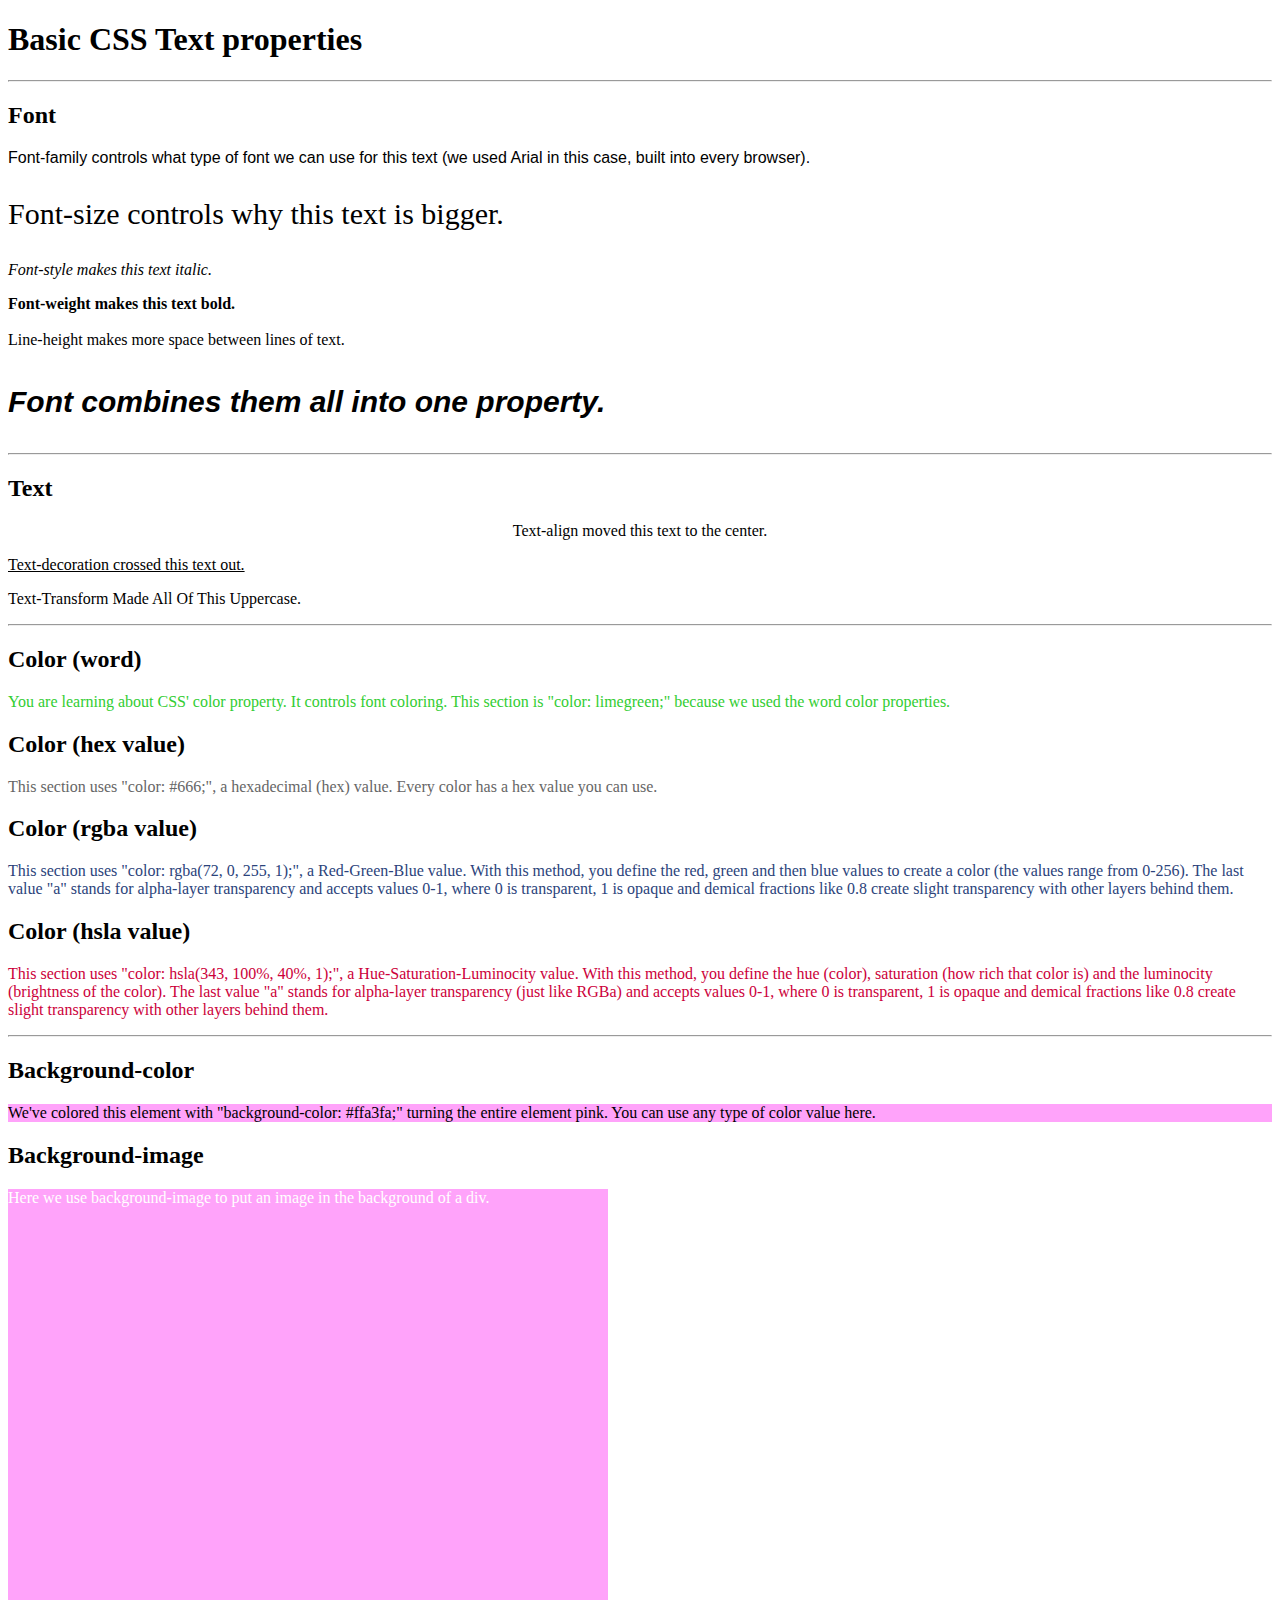
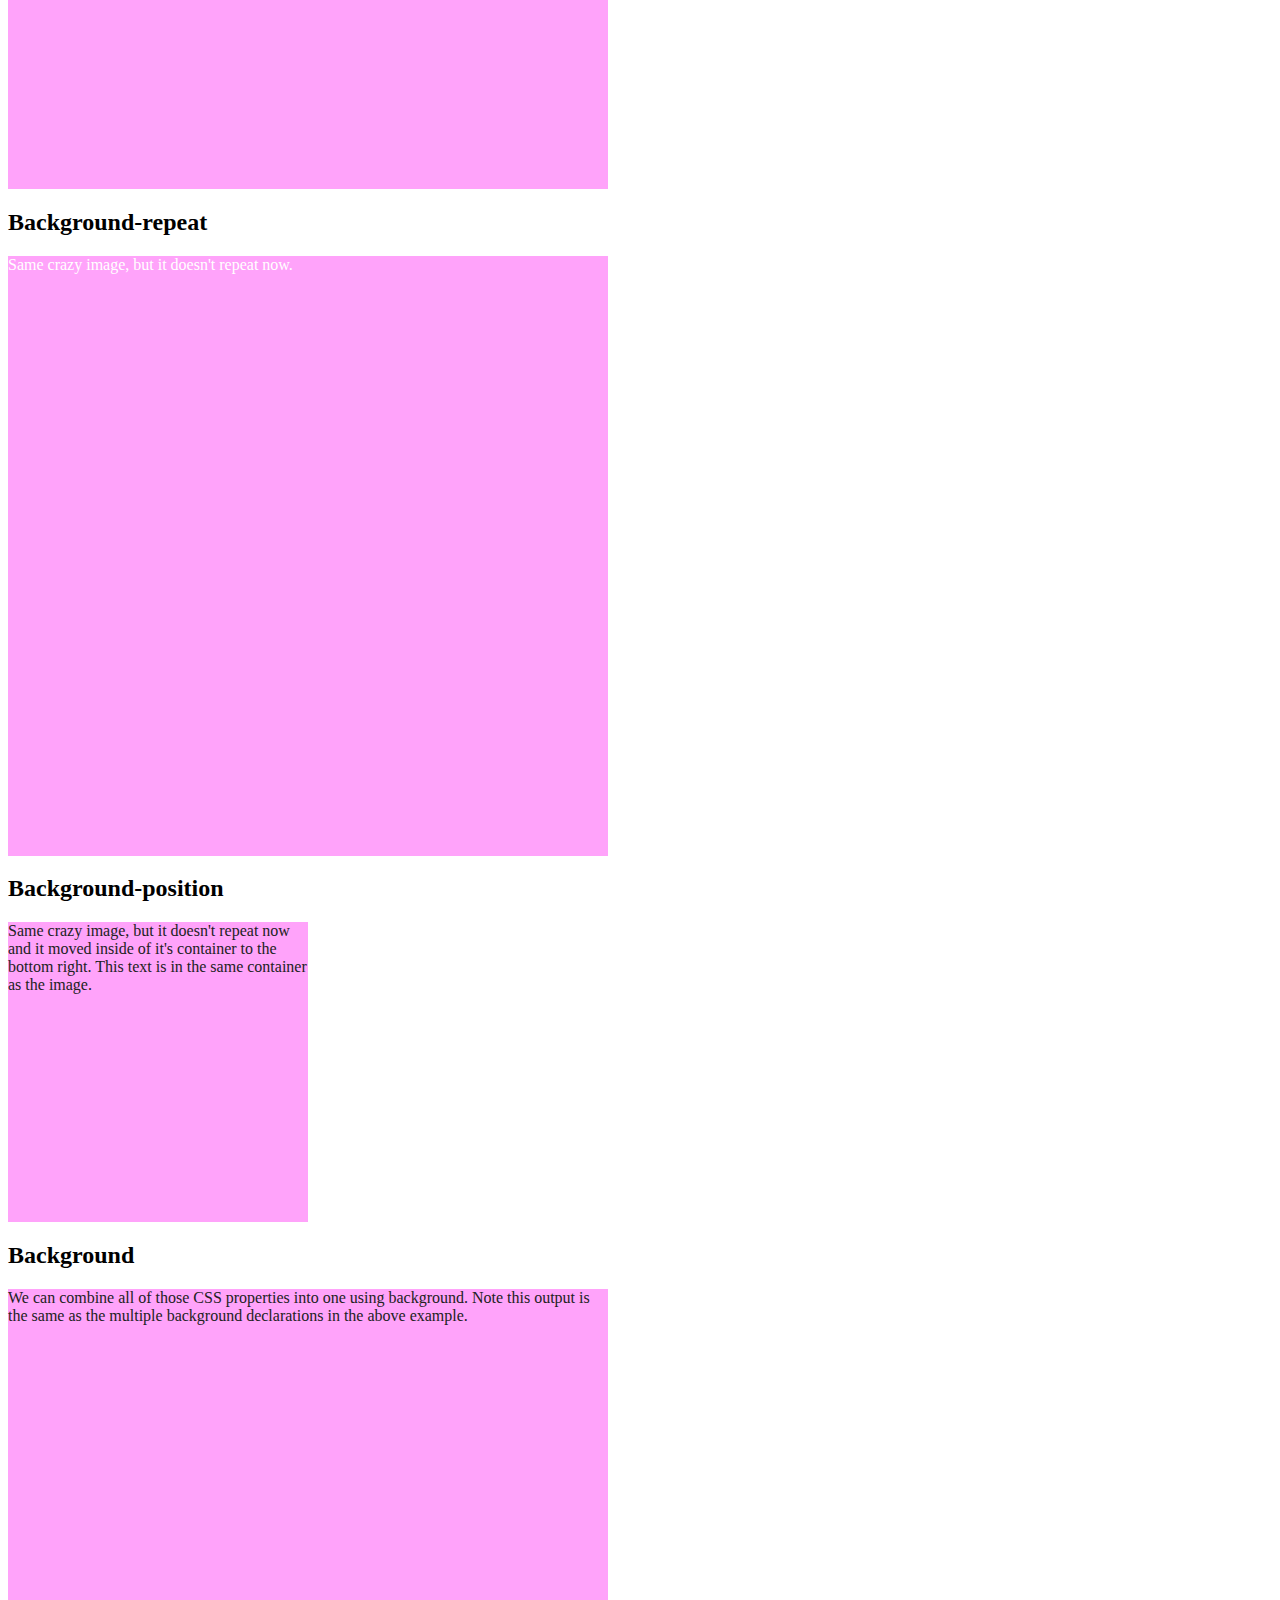
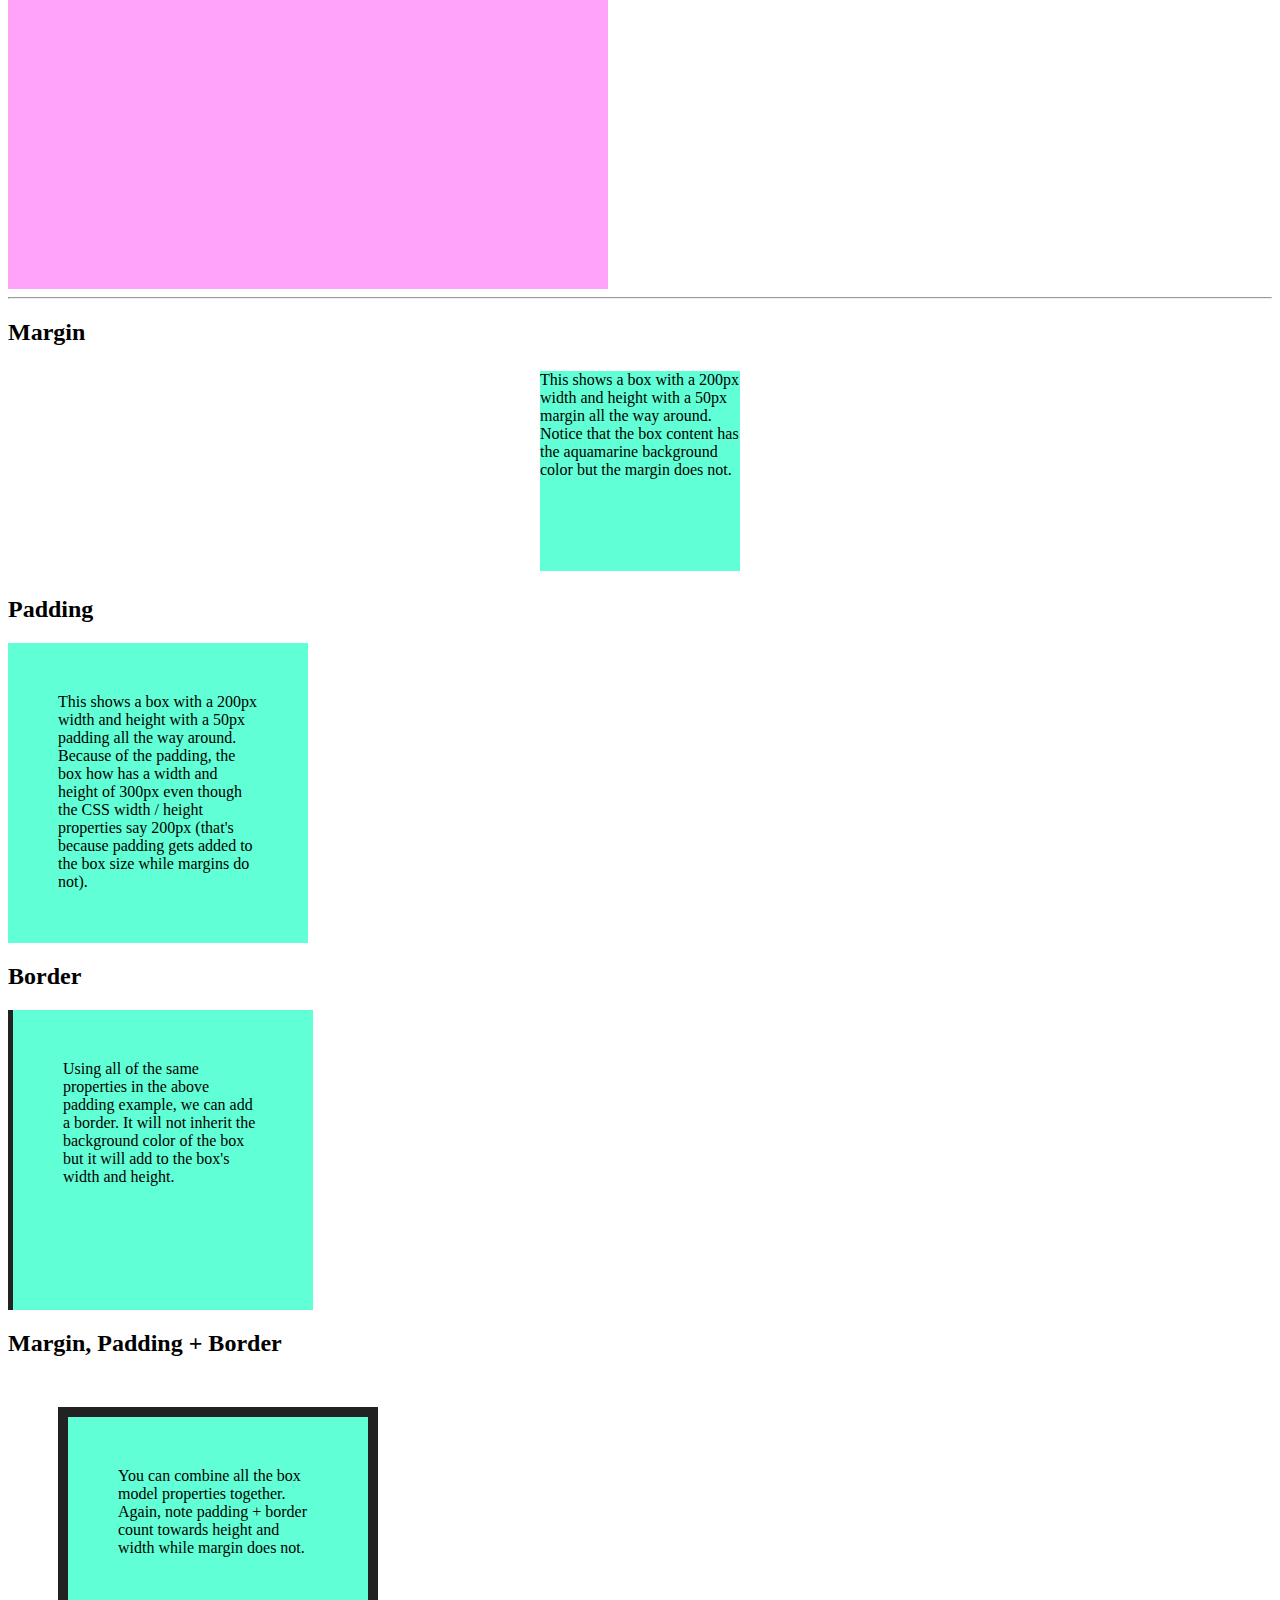
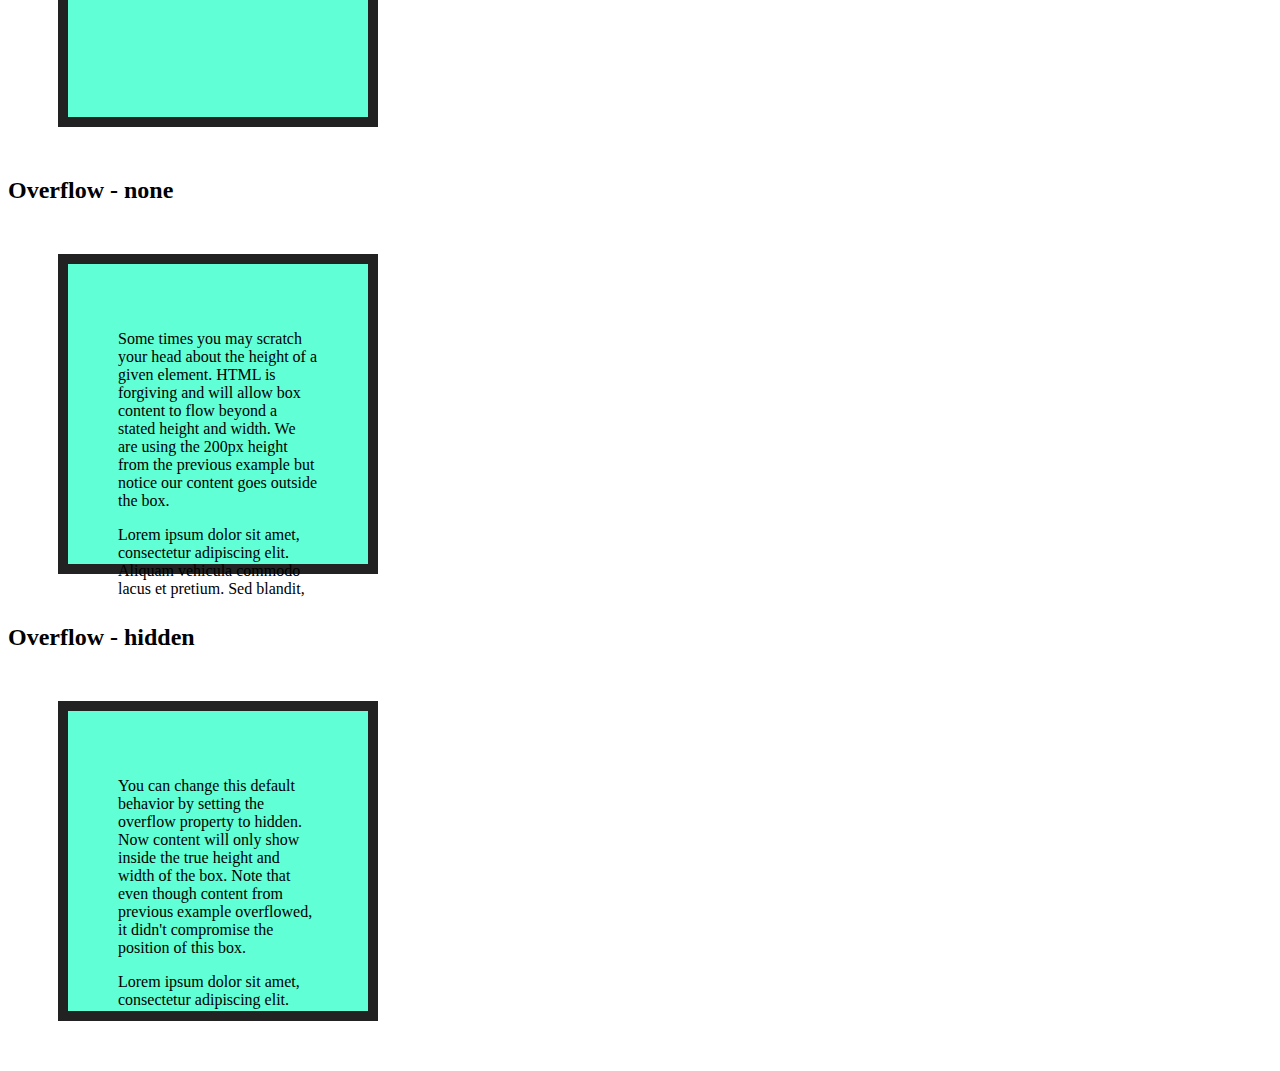
<file: 03_box_model/assignments/00-css-reference/index.html>
<!doctype html>
<html>
<head>
  <link rel="stylesheet" href="main.css">
</head>
<body>
  <h1>Basic CSS Text properties</h1>
  <hr>
  <div class="sample">
    <h2>Font</h2>
    <p class="sample-font-family">Font-family controls what type of font we can use for this text (we used Arial in this case, built into every browser).</p>
    <p class="sample-font-size">Font-size controls why this text is bigger.</p>
    <p class="sample-font-style">Font-style makes this text italic.</p>
    <p class="sample-font-weight">Font-weight makes this text bold.</p>
    <p class="sample-line-height">Line-height makes more space between lines of text.</p>
    <p class="sample-font">Font combines them all into one property.</p>
  </div>
  <hr>
  <section class="sample">
    <h2>Text</h2>
    <p class="sample-text-align">Text-align moved this text to the center.</p>
    <p class="sample-text-decoration">Text-decoration crossed this text out.</p>
    <p class="sample-text-transform">text-transform made all of this uppercase.</p>
  </section>
  <hr>
  <section class="sample">
    <h2>Color (word)</h2>
    <p class="sample-01">You are learning about CSS' color property. It controls font coloring. This section is "color: limegreen;" because we used the word color properties.</p>
  </section>
  <section class="sample">
    <h2>Color (hex value)</h2>
    <p class="sample-02">This section uses "color: #666;", a hexadecimal (hex) value. Every color has a hex value you can use.</p>
  </section>
  <section class="sample">
    <h2>Color (rgba value)</h2>
    <p class="sample-03">This section uses "color: rgba(72, 0, 255, 1);", a Red-Green-Blue value. With this method, you define the red, green and then blue values to create a color (the values range from 0-256). The last value "a" stands for alpha-layer transparency and accepts values 0-1, where 0 is transparent, 1 is opaque and demical fractions like 0.8 create slight transparency with other layers behind them.
  </section>
  <section class="sample">
    <h2>Color (hsla value)</h2>
    <p class="sample-04">This section uses "color: hsla(343, 100%, 40%, 1);", a Hue-Saturation-Luminocity value. With this method, you define the hue (color), saturation (how rich that color is) and the luminocity (brightness of the color). The last value "a" stands for alpha-layer transparency (just like RGBa) and accepts values 0-1, where 0 is transparent, 1 is opaque and demical fractions like 0.8 create slight transparency with other layers behind them.
  </section>
  <hr>
  <section class="sample">
    <h2>Background-color</h2>
    <div class="sample-05">We've colored this element with "background-color: #ffa3fa;" turning the entire element pink. You can use any type of color value here.</div>
  </section>
  <section class="sample">
    <h2>Background-image</h2>
    <div class="sample-06">Here we use background-image to put an image in the background of a div.</div>
  </section>
  <section class="sample">
    <h2>Background-repeat</h2>
    <div class="sample-07">Same crazy image, but it doesn't repeat now.</div>
  </section>
  <section class="sample">
    <h2>Background-position</h2>
    <div class="sample-08">Same crazy image, but it doesn't repeat now and it moved inside of it's container to the bottom right. This text is in the same container as the image.</div>
  </section>
  <section class="sample">
    <h2>Background</h2>
    <div class="sample-09">We can combine all of those CSS properties into one using background. Note this output is the same as the multiple background declarations in the above example.</div>
  </section>
  <hr>
  <section class="sample">
    <h2>Margin</h2>
    <div class="sample-10">This shows a box with a 200px width and height with a 50px margin all the way around. Notice that the box content has the aquamarine background color but the margin does not.</div>
  </section>
  <section class="sample">
    <h2>Padding</h2>
    <div class="sample-11">This shows a box with a 200px width and height with a 50px padding all the way around. Because of the padding, the box how has a width and height of 300px even though the CSS width / height properties say 200px (that's because padding gets added to the box size while margins do not).</div>
  </section>
  <section class="sample">
    <h2>Border</h2>
    <div class="sample-12">Using all of the same properties in the above padding example, we can add a border. It will not inherit the background color of the box but it will add to the box's width and height.</div>
  </section>
  <section class="sample">
    <h2>Margin, Padding + Border</h2>
    <div class="sample-13">You can combine all the box model properties together. Again, note padding + border count towards height and width while margin does not.</div>
  </section>
  <section class="sample">
    <h2>Overflow - none</h2>
    <div class="sample-14">
      <p>Some times you may scratch your head about the height of a given element. HTML is forgiving and will allow box content to flow beyond a stated height and width. We are using the 200px height from the previous example but notice our content goes outside the box.</p>
      <p>Lorem ipsum dolor sit amet, consectetur adipiscing elit. Aliquam vehicula commodo lacus et pretium. Sed blandit,</p>
    </div>
  </section>
  <section class="sample">
    <h2>Overflow - hidden</h2>
    <div class="sample-15">
      <p>You can change this default behavior by setting the overflow property to hidden. Now content will only show inside the true height and width of the box. Note that even though content from previous example overflowed, it didn't compromise the position of this box.</p>
      <p>Lorem ipsum dolor sit amet, consectetur adipiscing elit. Aliquam vehicula commodo lacus et pretium. Sed blandit, felis id mattis scelerisque, mi est pharetra quam, ac commodo magna magna vel justo. Suspendisse ultricies iaculis nulla eu ullamcorper. Suspendisse non est consequat, iaculis magna id, iaculis tellus. Nulla facilisis, tortor a feugiat porttitor, ex risus malesuada libero, quis faucibus mi purus eu lacus. In hac habitasse platea dictumst. Vivamus sollicitudin eros pretium ex sodales placerat lobortis eu quam. Praesent porttitor turpis nec congue euismod. Mauris dignissim, mauris feugiat commodo bibendum, ex ipsum congue nunc, a sagittis turpis risus at leo.</p>
    </div>
  </section>
</body>
</html>
</file>
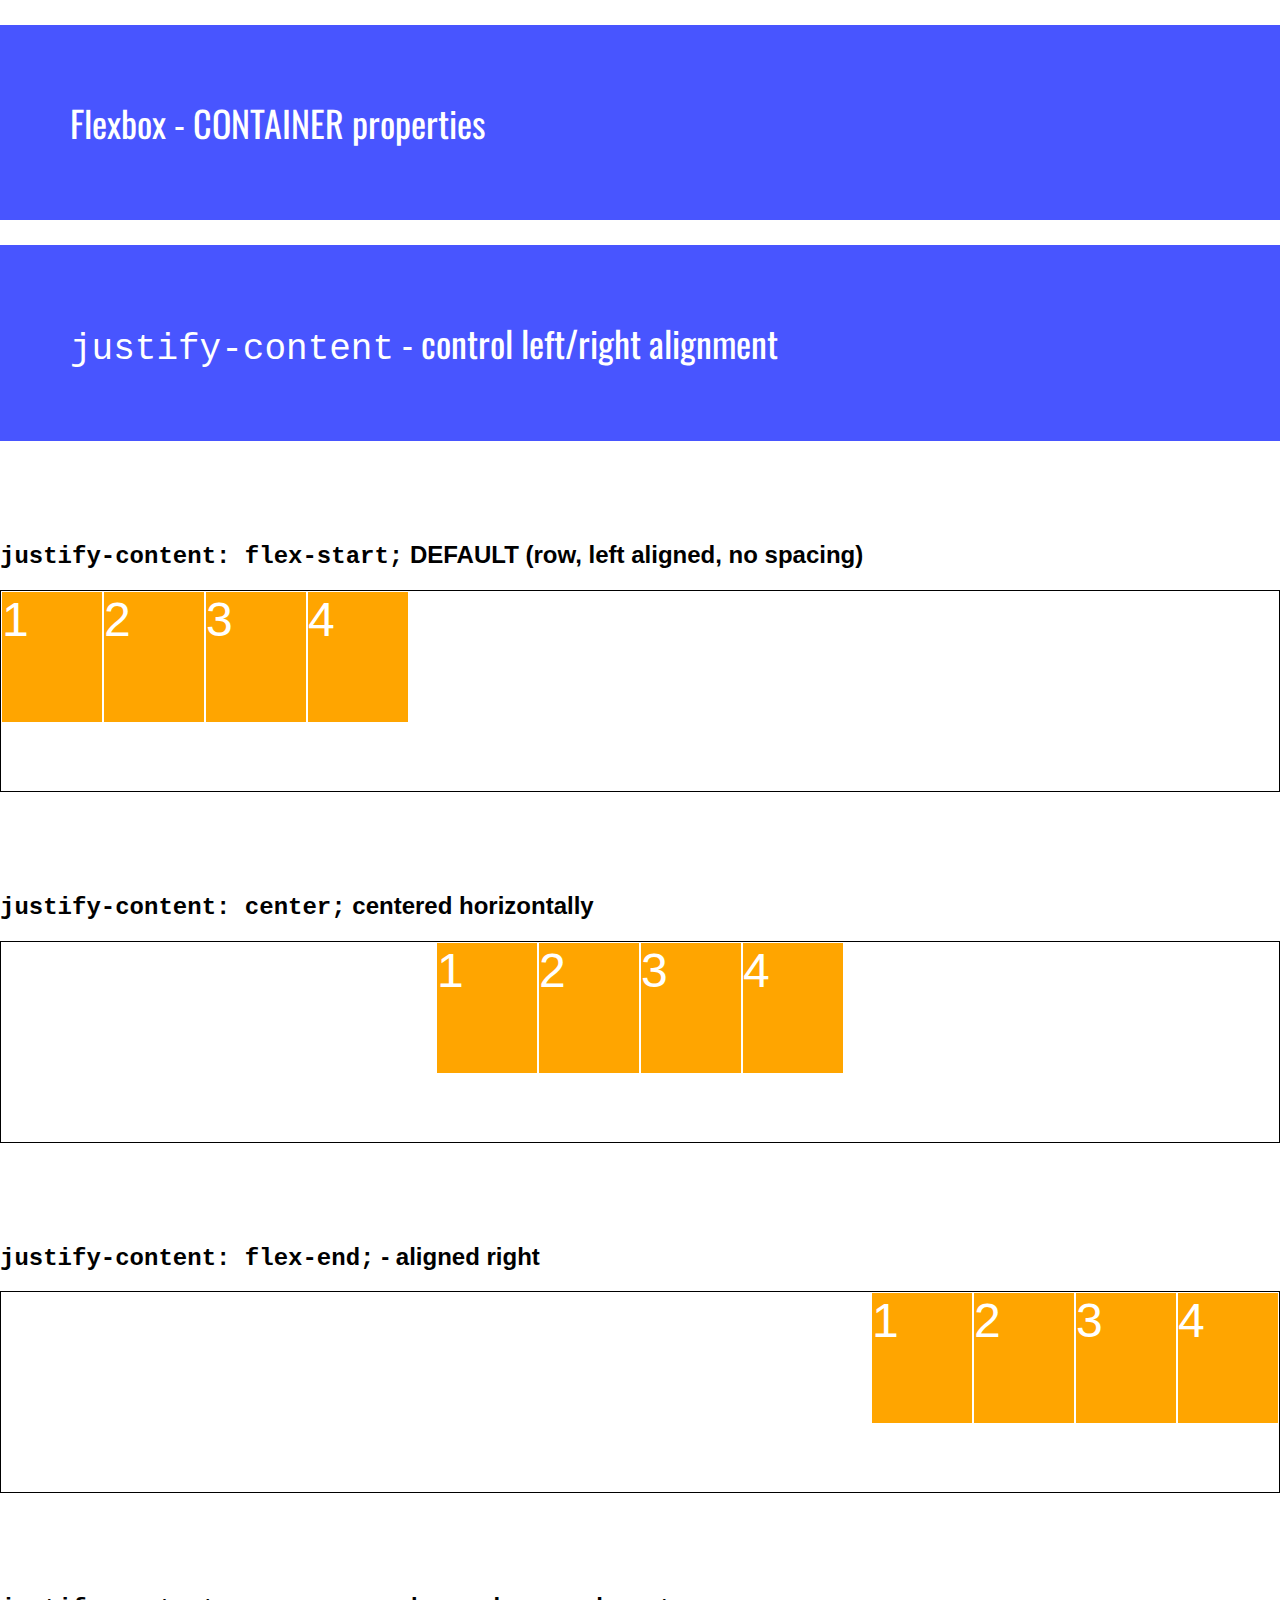
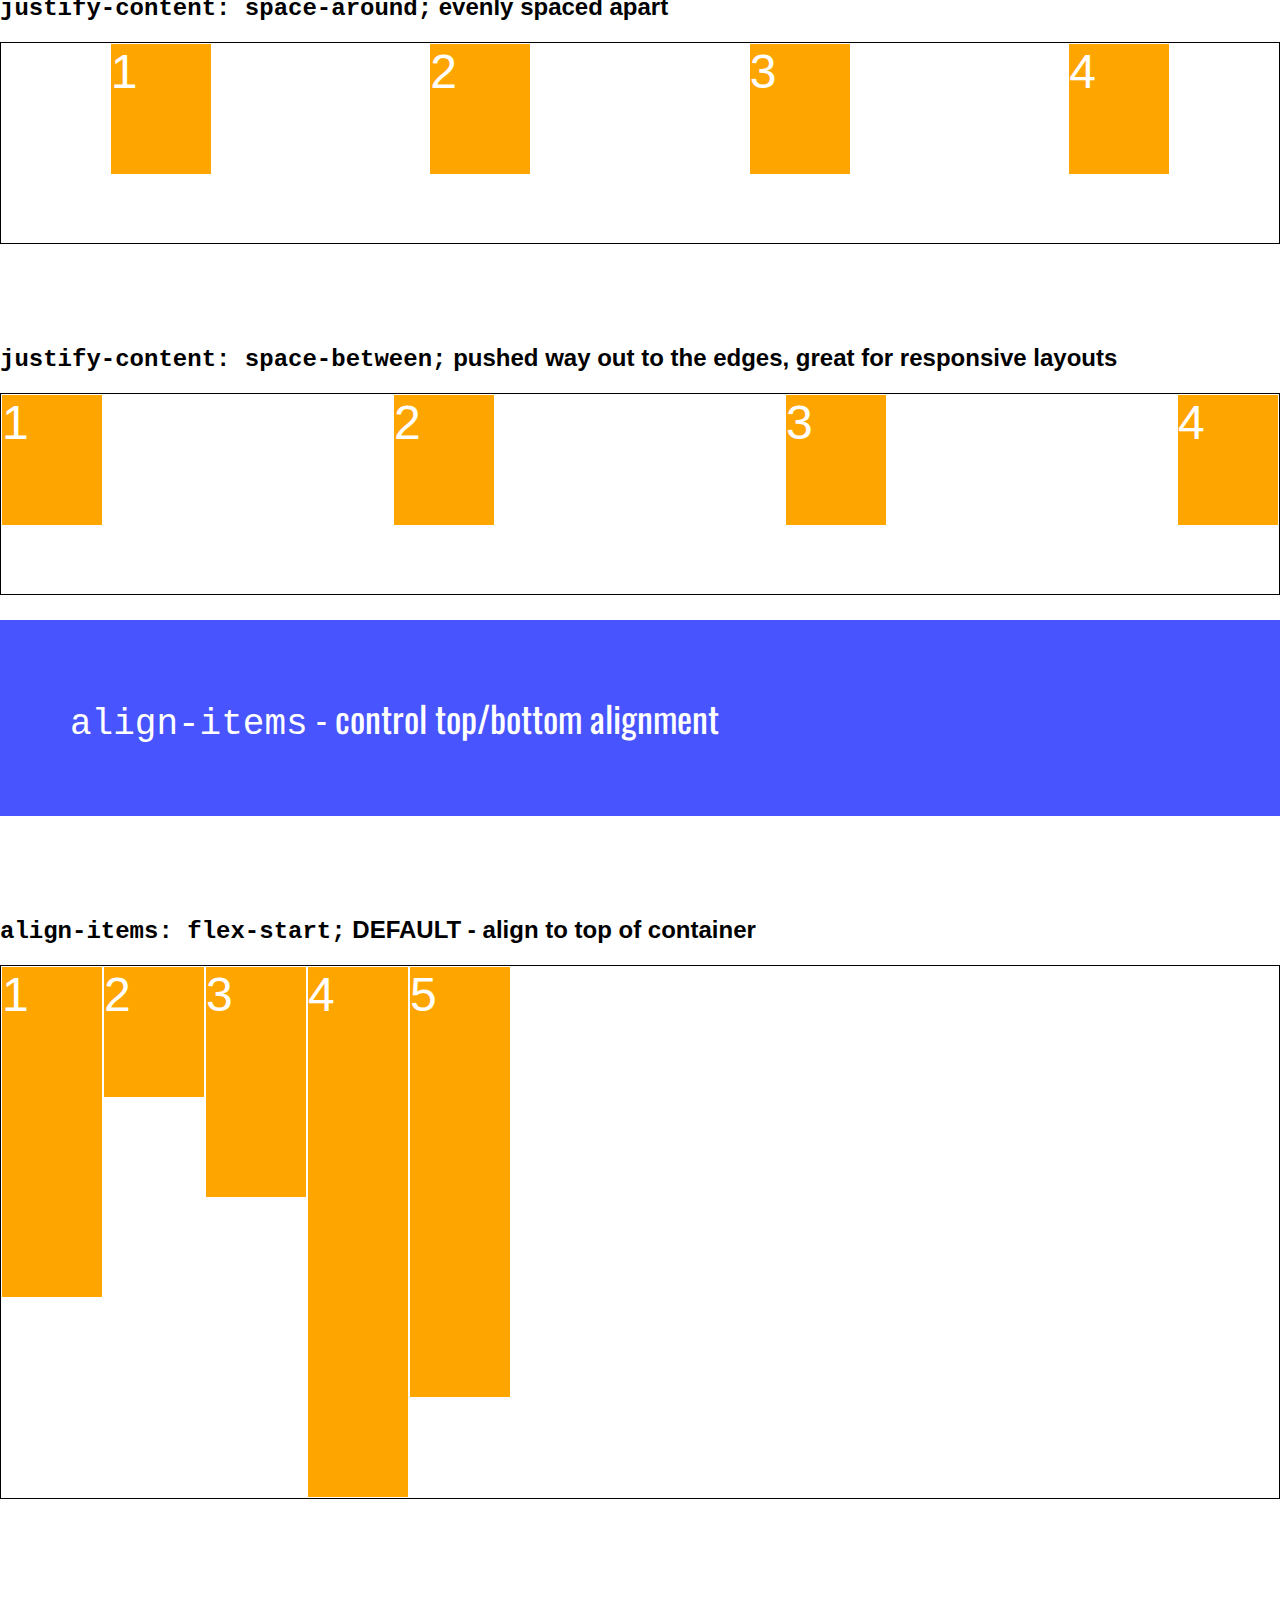
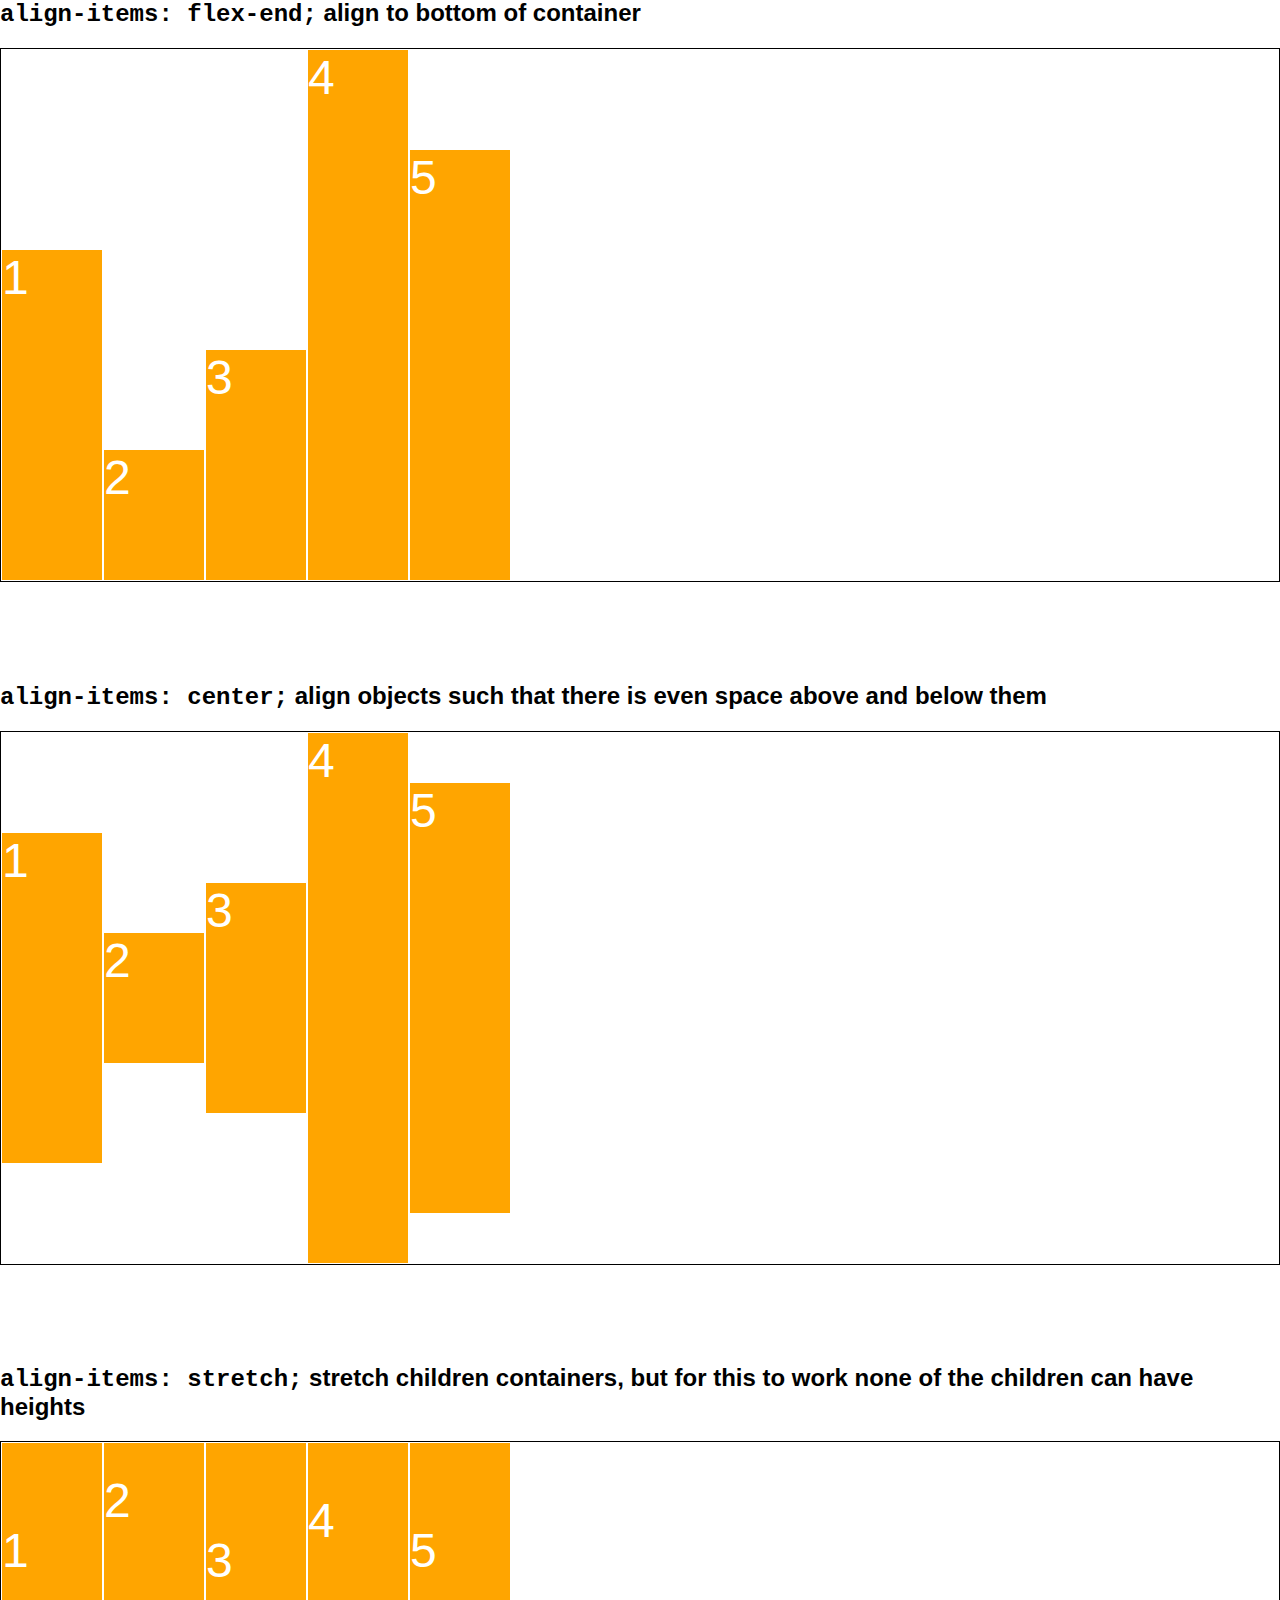
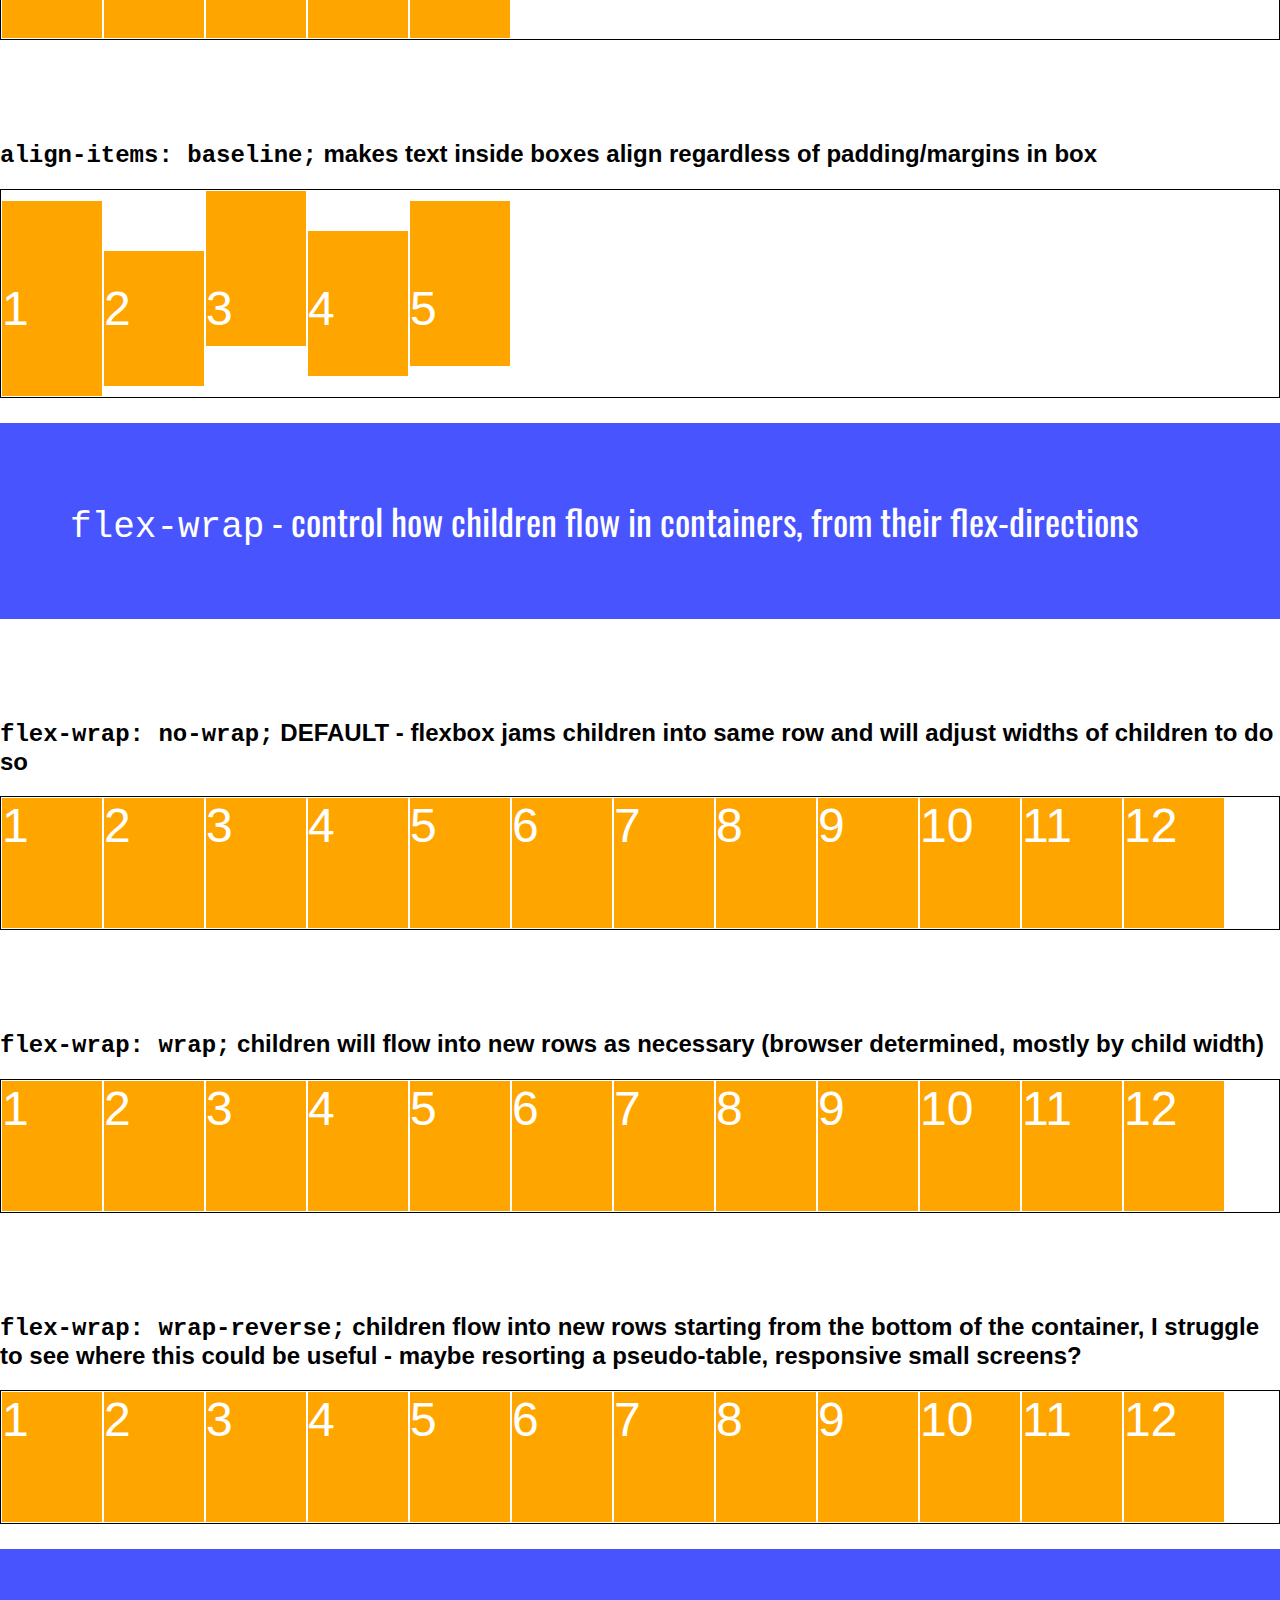
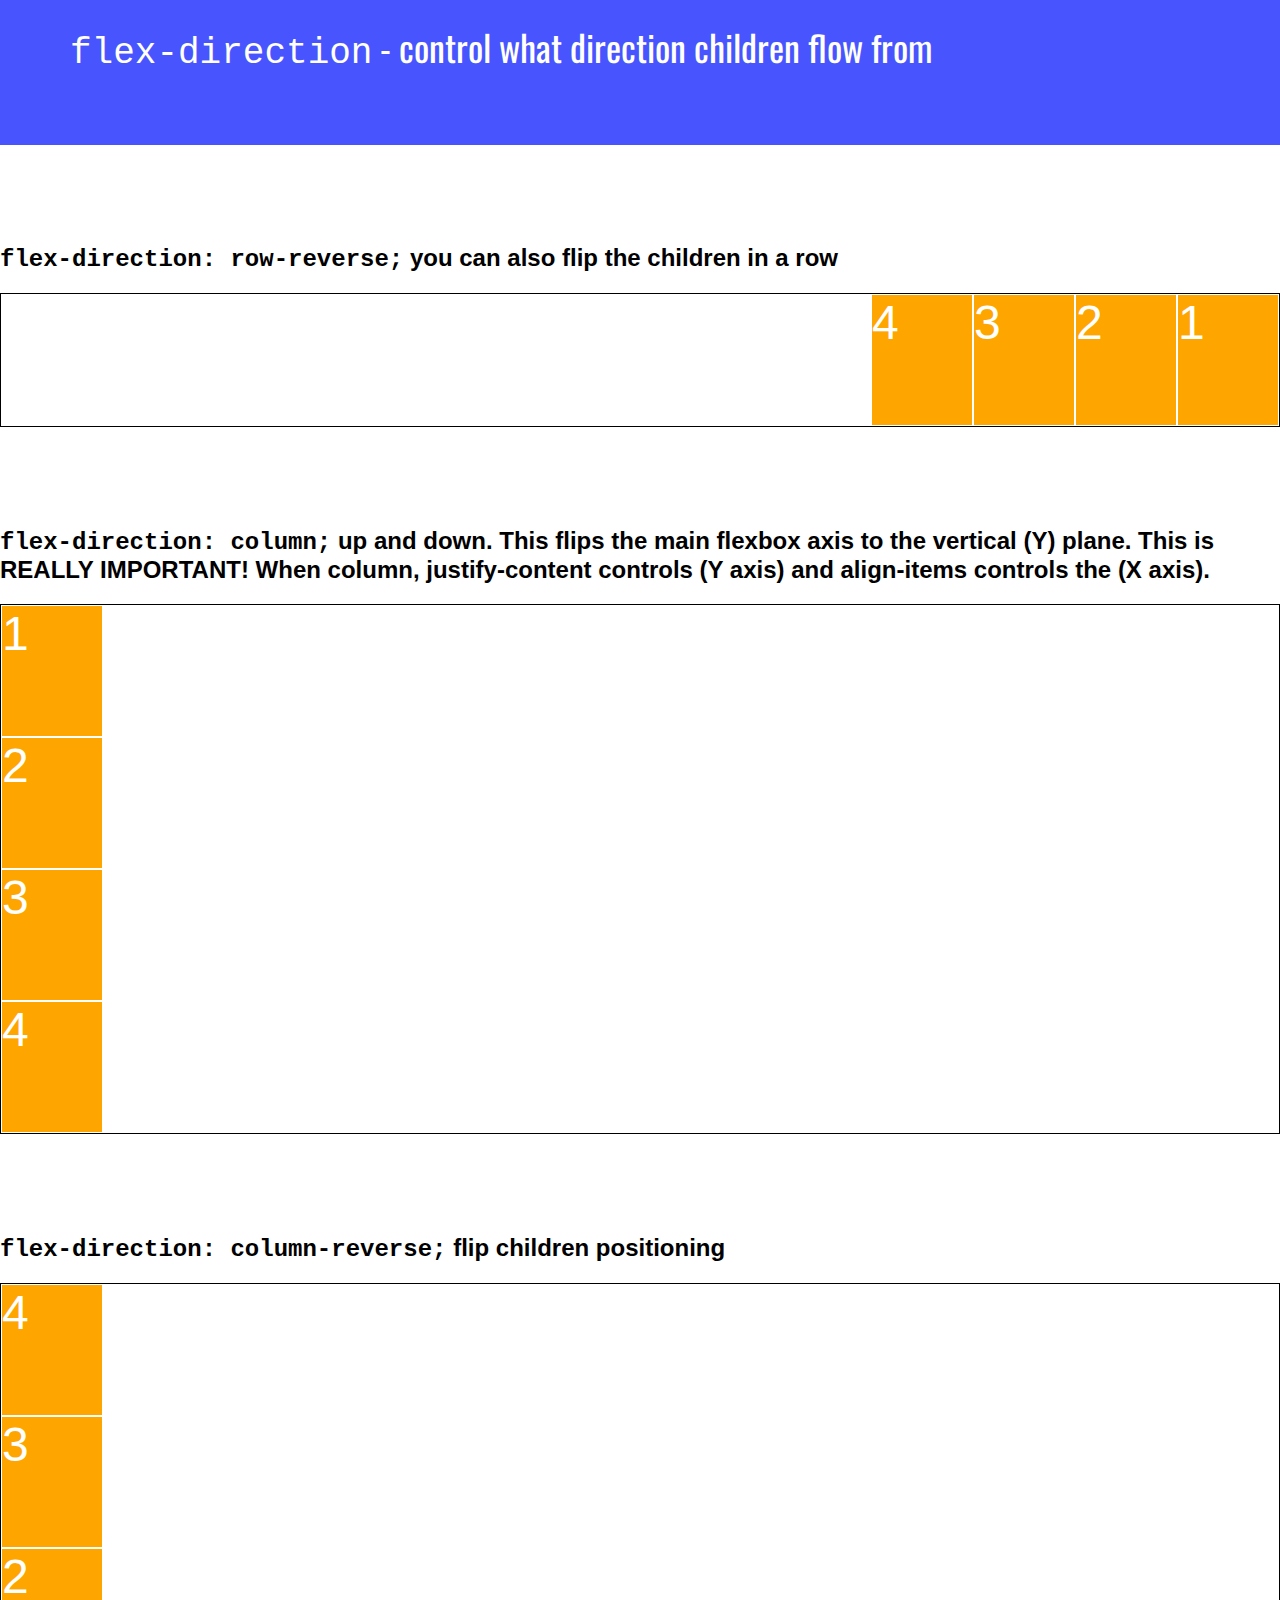
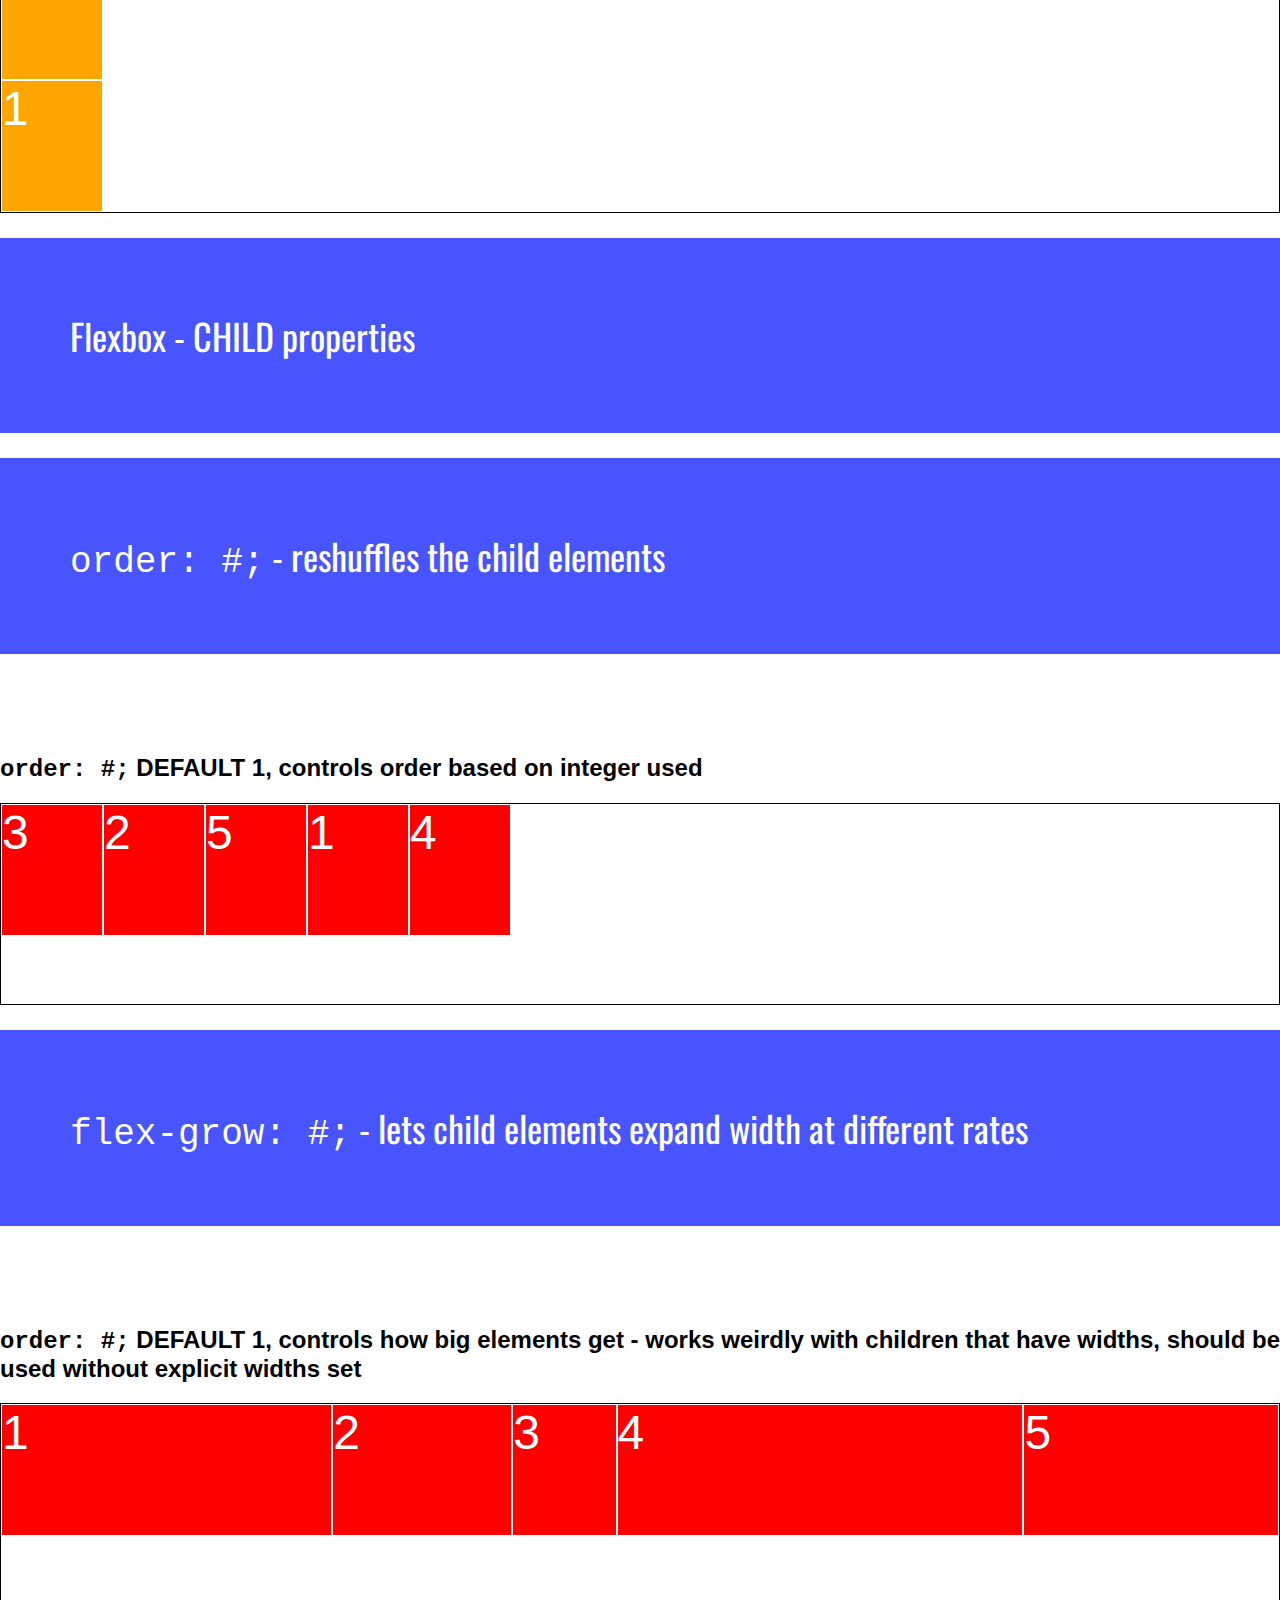
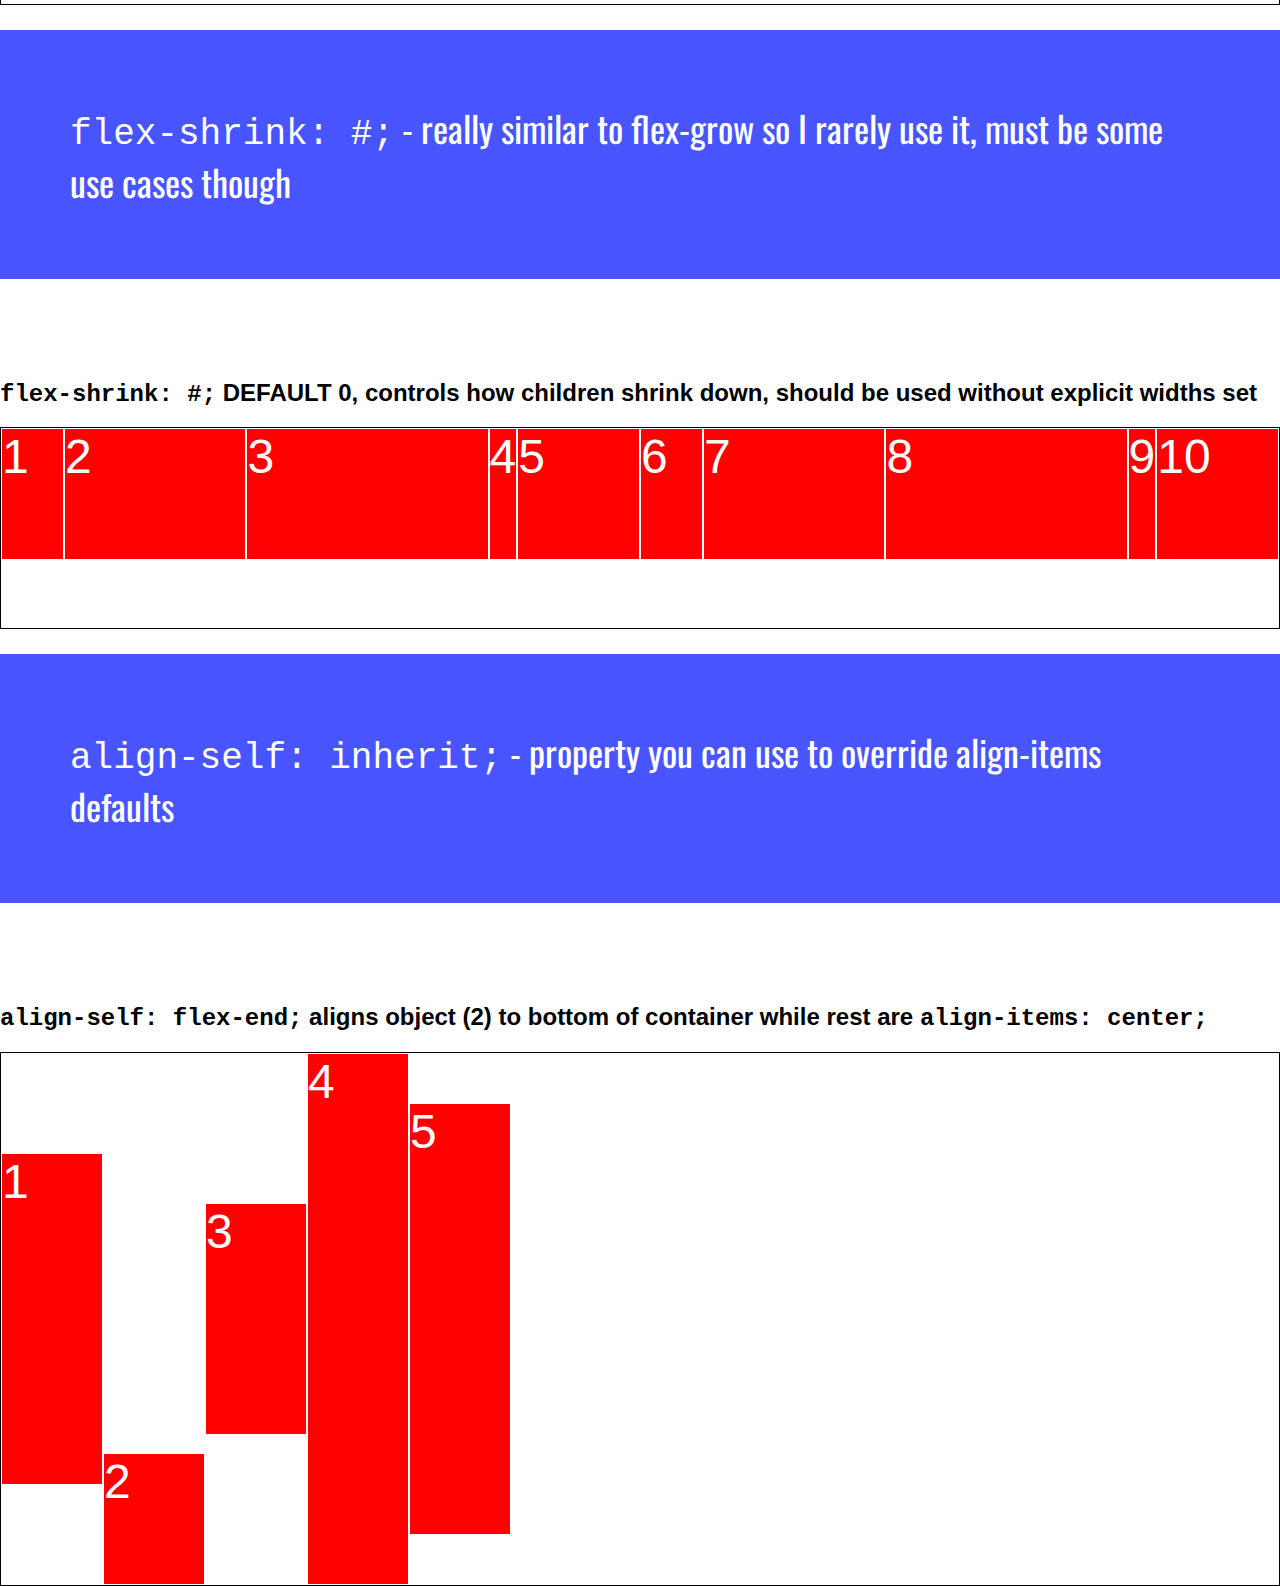
<file: 04_flexbox/assignments/01-flexing-your-layout-muscle/index.html>
<!doctype html>
<html>
<head>
  <title>Flexbox</title>
  <link rel="stylesheet" href="css/normalize.css">
  <link href="https://fonts.googleapis.com/css?family=Open+Sans|Oswald" rel="stylesheet">
  <link rel="stylesheet" href="css/main.css">
</head>
<body>
  <header class="intro">
    <p class="heading">Flexbox - CONTAINER properties</p>
  </header>
  <header class="intro">
    <p class="heading"><span class="code">justify-content</span> - control left/right alignment</p>
  </header>

  <h2><span class="code">justify-content: flex-start;</span> DEFAULT (row, left aligned, no spacing)</h2>
  <section class="base-container-row flex01">
    <div class="base-child">1</div>
    <div class="base-child">2</div>
    <div class="base-child">3</div>
    <div class="base-child">4</div>
  </section>

  <h2><span class="code">justify-content: center;</span> centered horizontally</h2>
  <section class="base-container-row flex02">
    <div class="base-child">1</div>
    <div class="base-child">2</div>
    <div class="base-child">3</div>
    <div class="base-child">4</div>
  </section>

  <h2><span class="code">justify-content: flex-end;</span> - aligned right</h2>
  <section class="base-container-row flex03">
    <div class="base-child">1</div>
    <div class="base-child">2</div>
    <div class="base-child">3</div>
    <div class="base-child">4</div>
  </section>

  <h2><span class="code">justify-content: space-around;</span> evenly spaced apart</h2>
  <section class="base-container-row flex04">
    <div class="base-child">1</div>
    <div class="base-child">2</div>
    <div class="base-child">3</div>
    <div class="base-child">4</div>
  </section>

  <h2><span class="code">justify-content: space-between;</span> pushed way out to the edges, great for responsive layouts</h2>
  <section class="base-container-row flex05">
    <div class="base-child">1</div>
    <div class="base-child">2</div>
    <div class="base-child">3</div>
    <div class="base-child">4</div>
  </section>

  <header class="intro">
    <p class="heading"><span class="code">align-items</span> - control top/bottom alignment</p>
  </header>

  <h2><span class="code">align-items: flex-start;</span> DEFAULT - align to top of container</h2>
  <section class="base-container-column flex30">
    <div class="base-child child01">1</div>
    <div class="base-child child02">2</div>
    <div class="base-child child03">3</div>
    <div class="base-child child04">4</div>
    <div class="base-child child05">5</div>
  </section>

  <h2><span class="code">align-items: flex-end;</span> align to bottom of container</h2>
  <section class="base-container-column flex31">
    <div class="base-child child01">1</div>
    <div class="base-child child02">2</div>
    <div class="base-child child03">3</div>
    <div class="base-child child04">4</div>
    <div class="base-child child05">5</div>
  </section>

  <h2><span class="code">align-items: center;</span> align objects such that there is even space above and below them</h2>
  <section class="base-container-column flex32">
    <div class="base-child child01">1</div>
    <div class="base-child child02">2</div>
    <div class="base-child child03">3</div>
    <div class="base-child child04">4</div>
    <div class="base-child child05">5</div>
  </section>

  <h2><span class="code">align-items: stretch;</span> stretch children containers, but for this to work none of the children can have heights</h2>
  <section class="base-container-column flex33">
    <div class="base-child-stretch child10">1</div>
    <div class="base-child-stretch child11">2</div>
    <div class="base-child-stretch child12">3</div>
    <div class="base-child-stretch child13">4</div>
    <div class="base-child-stretch child14">5</div>
  </section>

  <h2><span class="code">align-items: baseline;</span> makes text inside boxes align regardless of padding/margins in box</h2>
  <section class="base-container-column flex34">
    <div class="base-child-stretch child10">1</div>
    <div class="base-child-stretch child11">2</div>
    <div class="base-child-stretch child12">3</div>
    <div class="base-child-stretch child13">4</div>
    <div class="base-child-stretch child14">5</div>
  </section>

  <header class="intro">
    <p class="heading"><span class="code">flex-wrap</span> - control how children flow in containers, from their flex-directions</p>
  </header>
  <h2><span class="code">flex-wrap: no-wrap;</span> DEFAULT - flexbox jams children into same row and will adjust widths of children to do so</h2>
  <section class="base-container-column flex20">
    <div class="base-child">1</div>
    <div class="base-child">2</div>
    <div class="base-child">3</div>
    <div class="base-child">4</div>
    <div class="base-child">5</div>
    <div class="base-child">6</div>
    <div class="base-child">7</div>
    <div class="base-child">8</div>
    <div class="base-child">9</div>
    <div class="base-child">10</div>
    <div class="base-child">11</div>
    <div class="base-child">12</div>
  </section>

  <h2><span class="code">flex-wrap: wrap;</span> children will flow into new rows as necessary (browser determined, mostly by child width)</h2>
  <section class="base-container-column flex21">
    <div class="base-child">1</div>
    <div class="base-child">2</div>
    <div class="base-child">3</div>
    <div class="base-child">4</div>
    <div class="base-child">5</div>
    <div class="base-child">6</div>
    <div class="base-child">7</div>
    <div class="base-child">8</div>
    <div class="base-child">9</div>
    <div class="base-child">10</div>
    <div class="base-child">11</div>
    <div class="base-child">12</div>
  </section>

  <h2><span class="code">flex-wrap: wrap-reverse;</span> children flow into new rows starting from the bottom of the container, I struggle to see where this could be useful - maybe resorting a pseudo-table, responsive small screens?</h2>
  <section class="base-container-column flex22">
    <div class="base-child">1</div>
    <div class="base-child">2</div>
    <div class="base-child">3</div>
    <div class="base-child">4</div>
    <div class="base-child">5</div>
    <div class="base-child">6</div>
    <div class="base-child">7</div>
    <div class="base-child">8</div>
    <div class="base-child">9</div>
    <div class="base-child">10</div>
    <div class="base-child">11</div>
    <div class="base-child">12</div>
  </section>


    <header class="intro">
      <p class="heading"><span class="code">flex-direction</span> - control what direction children flow from</p>
    </header>

    <h2><span class="code">flex-direction: row-reverse;</span> you can also flip the children in a row</h2>
    <section class="base-container-column flex06">
      <div class="base-child">1</div>
      <div class="base-child">2</div>
      <div class="base-child">3</div>
      <div class="base-child">4</div>
    </section>

    <h2><span class="code">flex-direction: column;</span> up and down. This flips the main flexbox axis to the vertical (Y) plane. This is REALLY IMPORTANT! When column, justify-content controls (Y axis) and align-items controls the (X axis).</h2>
    <section class="base-container-column flex07">
      <div class="base-child">1</div>
      <div class="base-child">2</div>
      <div class="base-child">3</div>
      <div class="base-child">4</div>
    </section>

    <h2><span class="code">flex-direction: column-reverse;</span> flip children positioning</h2>
    <section class="base-container-column flex08">
      <div class="base-child">1</div>
      <div class="base-child">2</div>
      <div class="base-child">3</div>
      <div class="base-child">4</div>
    </section>

    <header class="intro">
      <p class="heading">Flexbox - CHILD properties</p>
    </header>
    <header class="intro">
      <p class="heading"><span class="code">order: #;</span> - reshuffles the child elements</p>
    </header>

    <h2><span class="code">order: #;</span> DEFAULT 1, controls order based on integer used</h2>
    <section class="base-container-row flex01">
      <div class="base-child-red child20">1</div>
      <div class="base-child-red child21">2</div>
      <div class="base-child-red child22">3</div>
      <div class="base-child-red child23">4</div>
      <div class="base-child-red child24">5</div>
    </section>

    <header class="intro">
      <p class="heading"><span class="code">flex-grow: #;</span> - lets child elements expand width at different rates</p>
    </header>

    <h2><span class="code">order: #;</span> DEFAULT 1, controls how big elements get - works weirdly with children that have widths, should be used without explicit widths set</h2>
    <section class="base-container-row flex01">
      <div class="base-child-red child30">1</div>
      <div class="base-child-red child31">2</div>
      <div class="base-child-red child32">3</div>
      <div class="base-child-red child33">4</div>
      <div class="base-child-red child34">5</div>
    </section>

    <header class="intro">
      <p class="heading"><span class="code">flex-shrink: #;</span> - really similar to flex-grow so I rarely use it, must be some use cases though</p>
    </header>

    <h2><span class="code">flex-shrink: #;</span> DEFAULT 0, controls how children shrink down, should be used without explicit widths set</h2>
    <section class="base-container-row flex01">
      <div class="base-child-red child40">1</div>
      <div class="base-child-red child41">2</div>
      <div class="base-child-red child42">3</div>
      <div class="base-child-red child43">4</div>
      <div class="base-child-red child44">5</div>
      <div class="base-child-red child40">6</div>
      <div class="base-child-red child41">7</div>
      <div class="base-child-red child42">8</div>
      <div class="base-child-red child43">9</div>
      <div class="base-child-red child44">10</div>
    </section>


    <header class="intro">
      <p class="heading"><span class="code">align-self: inherit;</span> - property you can use to override align-items defaults</p>
    </header>

    <h2><span class="code">align-self: flex-end;</span> aligns object (2) to bottom of container while rest are <span class="code">align-items: center;</span></h2>
    <section class="base-container-column flex32">
      <div class="base-child-red child01">1</div>
      <div class="base-child-red child02 child50">2</div>
      <div class="base-child-red child03">3</div>
      <div class="base-child-red child04">4</div>
      <div class="base-child-red child05">5</div>
    </section>

  <script src="https://ajax.googleapis.com/ajax/libs/jquery/3.1.0/jquery.min.js"></script>
  <script src="js/main.js"></script>
</body>
</html>
</file>
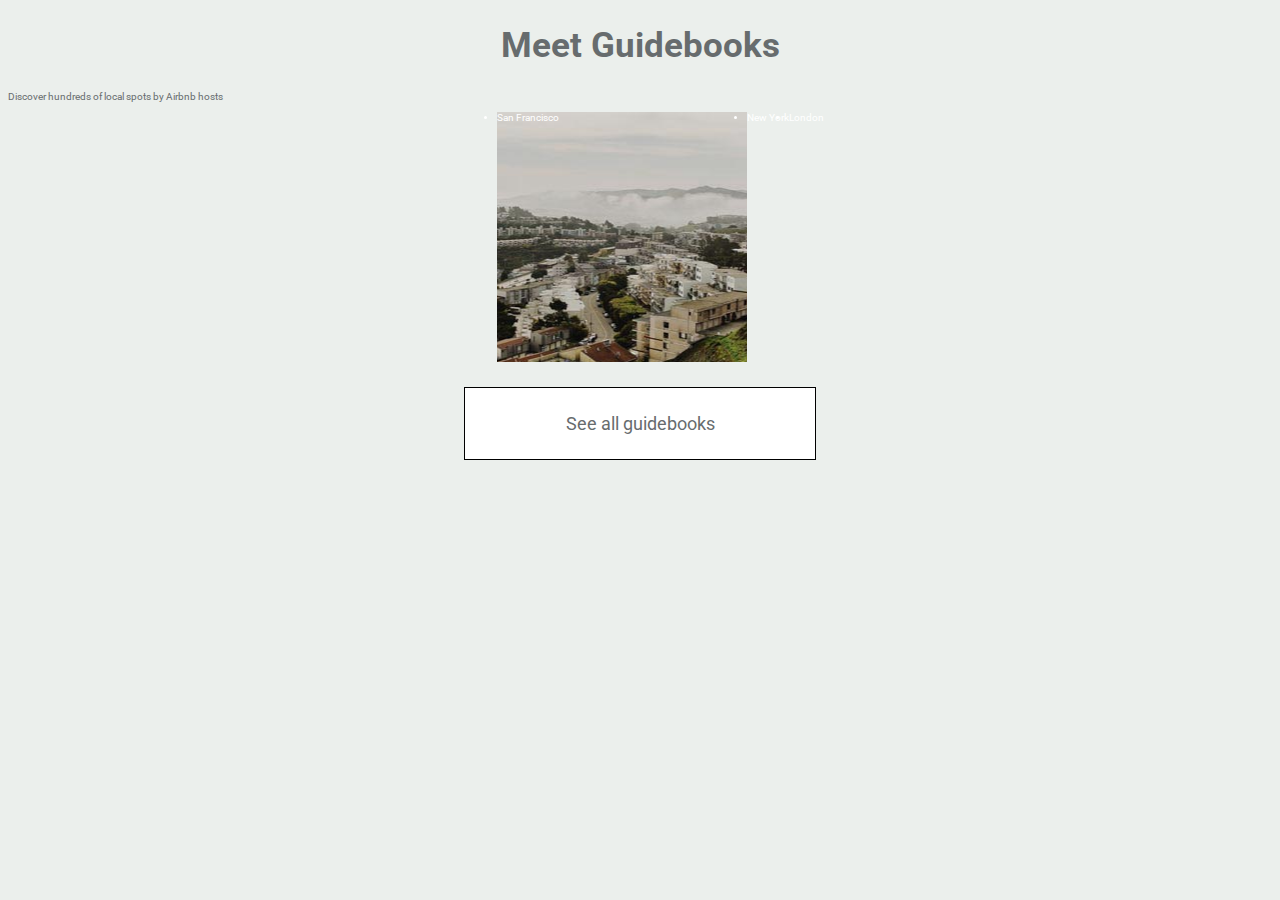
<file: 04_flexbox/assignments/02-airbnb-layout-solution/index.html>
<!DOCTYPE html>
<html lang="en">
<head>
  <meta charset="UTF-8">
  <meta name="viewport" content="width=device-width, initial-scale=1">
  <link href="https://fonts.googleapis.com/css?family=Roboto:400,700" rel="stylesheet">
  <link rel="stylesheet" type="text/css" href="css/style.css">
  <title>Hello Front-End</title>
</head>
<body>
  <header class="guidebooks-container">
    <h1 class="guidebooks-heading">Meet Guidebooks</h1>
    <div class="header-text">
      <p>Discover hundreds of local spots by Airbnb hosts</p>
    </div>
  </header>
  
  <ul class="city-container">
    <li class="sf">
      San Francisco
    </li>
    <li class="ny">
      New York
    </li>
    <li class="london">
      London
    </li>
  </ul>

  <div class="button">
    See all guidebooks
  </div>
</body>
</html>
</file>
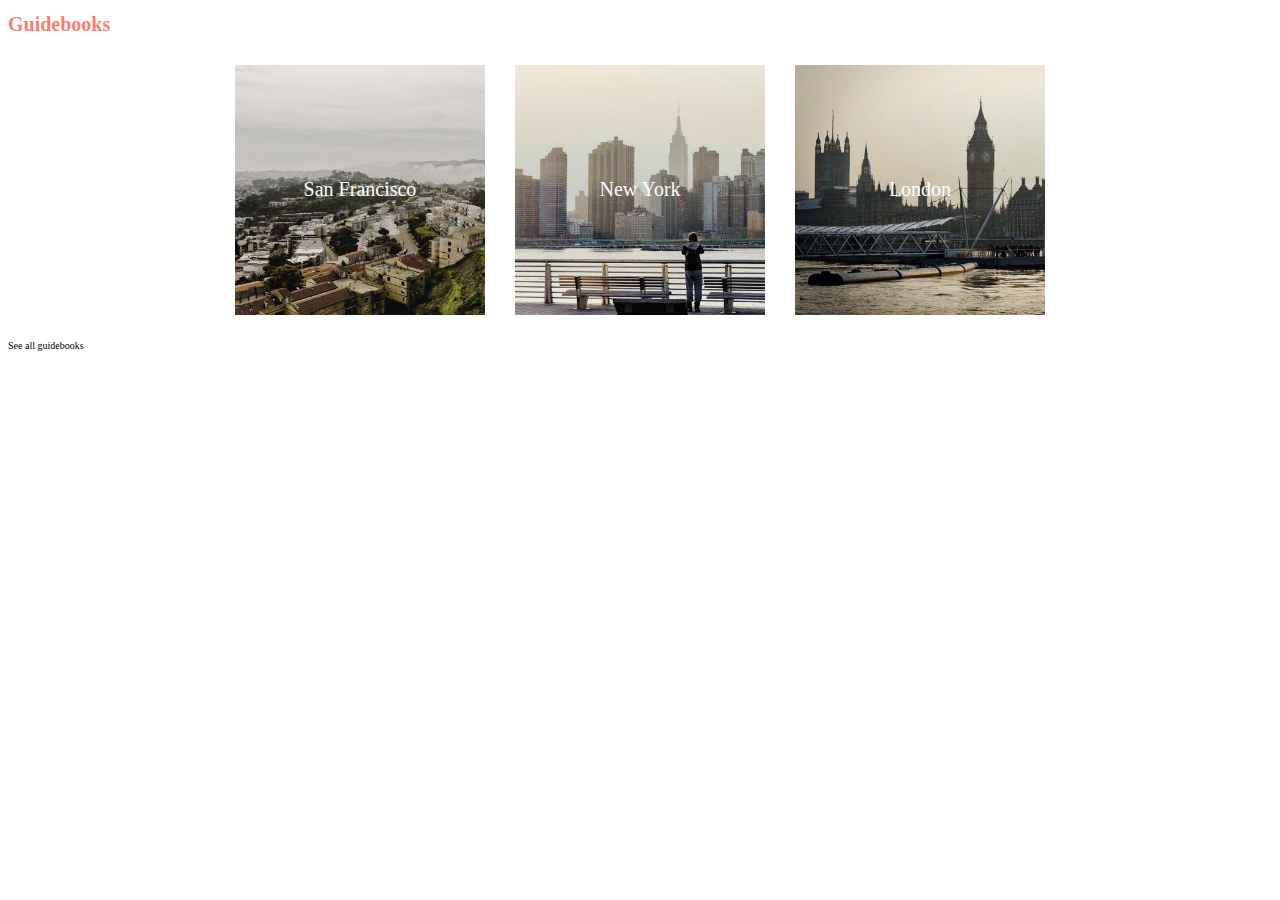
<file: 04_flexbox/assignments/02-airbnb-layout/index.html>
<!DOCTYPE html>
<html lang="en">
<head>
  <meta charset="UTF-8">
  <meta name="viewport" content="width=device-width, initial-scale=1">
  <link rel="stylesheet" type="text/css" href="css/style.css">
  <title>Hello Front-End</title>
</head>
<body>
  <h1>Guidebooks</h1>
  <ul class="city-container">
    <li class="sf">
      <p>San Francisco</p>
    </li>
    <li class="ny">
      <p>New York</p>
    </li>
    <li class="london">
      <p>London</p>
    </li>
  </ul>
  <div class="button">
    See all guidebooks
  </div>
</body>
</html>
</file>
<file: 03_box_model/assignments/00-css-reference/main.css>
/* Font properties */
.sample-font-family {
  font-family: "Custom font name", Arial, sans-serif;
}

.sample-font-size {
  font-size: 30px;
}

.sample-font-style {
  font-style: italic;
}

.sample-font-weight {
  font-weight: bold;
}

/* This can be a value (where 1 is baseline) or a percentage (where 100% is baseline) */
.sample-line-height {
  line-height: 1.4;
}

.sample-font {
  font: italic bold 30px/1.4 Arial;
}

/* Text Properties */
.sample-text-align {
  text-align: center;
}

.sample-text-decoration {
  text-decoration: underline;
}

.sample-text-transform {
  text-transform: capitalize;
}

/* Colors */
.sample-01 {
  color: limegreen;
}

.sample-02 {
  color: #666;
}

.sample-03 {
  color: rgba(43,67,123,1);
}

.sample-04 {
  color: hsla(343, 100%, 40%, 1);
}

/* Backgrounds */
.sample-05 {
  background-color: #ffa3fa;
}

.sample-06 {
  background-color: #ffa3fa;
  background-image: url(http://67.media.tumblr.com/30b1b0d0a42bca3759610242a1ff0348/tumblr_nnjxy1GQAA1tpo3v2o1_540.jpg);
  color: #fff;
  height: 600px;
  width: 600px;
}

.sample-07 {
  background-color: #ffa3fa;
  background-image: url(http://67.media.tumblr.com/30b1b0d0a42bca3759610242a1ff0348/tumblr_nnjxy1GQAA1tpo3v2o1_540.jpg);
  background-repeat: repeat-y;
  color: #fff;
  height: 600px;
  width: 600px;
}

.sample-08 {
  background-color: #ffa3fa;
  background-image: url(http://67.media.tumblr.com/30b1b0d0a42bca3759610242a1ff0348/tumblr_nnjxy1GQAA1tpo3v2o1_540.jpg);
  background-size: cover;
  background-repeat: no-repeat;
  color: #222;
  height: 300px;
  width: 300px;
}

.sample-09 {
  background: #ffa3fa bottom right no-repeat;
  color: #222;
  height: 600px;
  width: 600px;
}

/* Margin, Padding, Border */
.sample-10 {
  background-color: rgba(97, 255, 213, 1);
  height: 200px;
  margin: 25px auto;
  width: 200px;
}

.sample-11 {
  background-color: rgba(97, 255, 213, 1);
  height: 200px;
  padding: 50px;
  width: 200px;
}

.sample-12 {
  background-color: rgba(97, 255, 213, 1);
  border-left: 5px solid #222;
  height: 200px;
  padding: 50px;
  width: 200px;
}

.sample-13 {
  background-color: rgba(97, 255, 213, 1);
  border: 10px solid #222;
  height: 200px;
  padding: 50px;
  margin: 50px;
  width: 200px;
}

.sample-14 {
  background-color: rgba(97, 255, 213, 1);
  border: 10px solid #222;
  height: 200px;
  padding: 50px;
  margin: 50px;
  width: 200px;
}

.sample-15 {
  background-color: rgba(97, 255, 213, 1);
  border: 10px solid #222;
  height: 200px;
  overflow: scroll;
  padding: 50px;
  margin: 50px;
  width: 200px;
}
</file>
<file: 04_flexbox/assignments/01-flexing-your-layout-muscle/css/main.css>
body {
  margin: 0;
}

/* offset page header height by height of the top header*/
h1 {
  padding-top: 100px;
}

h2 {
  padding-top: 80px;
}

div {
  padding-bottom: 30px;
}

.code {
  font-family: courier;
}

.intro {
  background-color: #4855FF;
  margin-top: 25px;
  padding: 35px 70px;
}

.heading {
  color: rgba(255,255,255,1);
  font-family: 'Oswald', sans-serif;
  font-size: 36px;
}

/*
##################################
######## Container Styles ########
##################################
*/
.base-container-row {
  border: 1px solid black;
  display: flex;
  height: 200px;
}

.base-container-column {
  border: 1px solid black;
  display: flex;
}


/*
Exploring flex-direction and justify-content properties
*/

/* Defaults */
.flex01 {
  justify-content: flex-start;
  flex-direction: row;
}

.flex02 {
  justify-content: center;
}

.flex03 {
  justify-content: flex-end;
}

.flex04 {
  justify-content: space-around;
}

.flex05 {
  justify-content: space-between;
}

/* Exploring flex-direction */
.flex06 {
  flex-direction: row-reverse;
}

.flex07 {
  flex-direction: column;
}

.flex08 {
  flex-direction: column-reverse;
}

/* Exploring flex-wrap */
.flex20 {
  flex-direction: row; /* default but I'm putting it here anyway */
  flex-wrap: no-wrap;
}

.flex21 {
  flex-direction: row; /* default but I'm putting it here anyway */
  flex-wrap: wrap;
}

.flex22 {
  flex-direction: row; /* default but I'm putting it here anyway */
  flex-wrap: wrap-reverse;
}

/* Exploring align-items, use it to control top/bottom alignment */
.flex30 {
  align-items: flex-start;
}

.flex31 {
  align-items: flex-end;
}

.flex32 {
  align-items: center;
}

.flex33 {
  align-items: stretch;
}

.flex34 {
  align-items: baseline;
}

/*
##############################
######## Child Styles ########
##############################
*/

.base-child {
  background-color: orange;
  border: 1px solid white;
  color: white;
  font-size: 48px;
  height: 100px;
  width: 100px;
}

.base-child-red {
  background-color: red;
  border: 1px solid white;
  color: white;
  font-size: 48px;
  height: 100px;
}

.base-child-stretch {
  background-color: orange;
  border: 1px solid white;
  color: white;
  font-size: 48px;
}

.child01 { height: 300px; width: 100px; }
.child02 { height: 100px; width: 100px; }
.child03 { height: 200px; width: 100px; }
.child04 { height: 500px; width: 100px; }
.child05 { height: 400px; width: 100px; }

/* To better demo align-items*/
.child10 {
  padding-top: 80px;
  padding-bottom: 60px;
  width: 100px;
}

.child11 {
  padding-top: 30px;
  padding-bottom: 50px;
  width: 100px;
}

.child12 {
  padding-top: 90px;
  padding-bottom: 10px;
  width: 100px;
}

.child13 {
  padding-top: 50px;
  padding-bottom: 40px;
  width: 100px;
}

.child14 {
  padding-top: 80px;
  padding-bottom: 30px;
  width: 100px;
}

/* ORDER */
.child20 {
  order: 4;
  width: 100px;
}

.child21 {
  order: 2;
  width: 100px;
}

.child22 {
  order: 1;
  width: 100px;
}

.child23 {
  order: 5;
  width: 100px;
}

.child24 {
  order: 3;
  width: 100px;
}

/* FLEX-GROW */
.child30 {
  flex-grow: 4;
}

.child31 {
  flex-grow: 2;
}

.child32 {
  flex-grow: 1;
}

.child33 {
  flex-grow: 5;
}

.child34 {
  flex-grow: 3;
}

/* FLEX-SHRINK */
.child40 {
  flex-shrink: 4;
  width: 300px;
}

.child41 {
  flex-shrink: 2;
  width: 300px;
}

.child42 {
  flex-shrink: 1;
  width: 300px;
}

.child43 {
  flex-shrink: 5;
  width: 300px;
}

.child44 {
  flex-shrink: 3;
  width: 300px;
}

/* align-item */
.child50 {
  align-self: flex-end;
}
</file>
<file: 04_flexbox/assignments/02-airbnb-layout-solution/css/style.css>
body {
  background-color: #ebefec;
  color: #676c6e;
  font-size: 10px;
  font-family: 'Roboto', Arial, sans-serif;
  font-weight: 400;
}

.guidebooks-container h1 {
  font-size: 35px;
  text-align: center;
  margin: 25px auto;
}

.button {
  background-color: white;
  margin: 25px auto;
  padding: 25px;
  font-size: 18px;
  width: 300px;
  text-align: center;
  border: 1px solid black;
}

/* City row */
.city-container {
  color: white;
  display: flex;
  justify-content: center;
}

.sf {
  background-image: url('../img/san-francisco.jpg');
  background-position: center center;
  height: 250px;
  width: 250px;
}
</file>
<file: 04_flexbox/assignments/02-airbnb-layout/css/style.css>
body {
  font-size: 10px;
}

h1 {
  color: salmon;
}

.city-container {
  display: flex;
  align-items: center;
  justify-content: center;
  padding: 0;
}

.city-container li {
  height: 250px;
  margin: 15px;
  width: 250px;
}

p {
  color: white;
  font-size: 2em;
}

.sf {
  background-image: url('../img/san-francisco.jpg');
  background-size: cover;
  display: flex;
  align-items: center;
  justify-content: center;
}

.ny {
  background-image: url('../img/new-york.jpg');
  background-size: cover;
  display: flex;
  align-items: center;
  justify-content: center;
}
.london {
  background-image: url('../img/london.jpg');
  background-size: cover;
  display: flex;
  align-items: center;
  justify-content: center;
}
</file>
